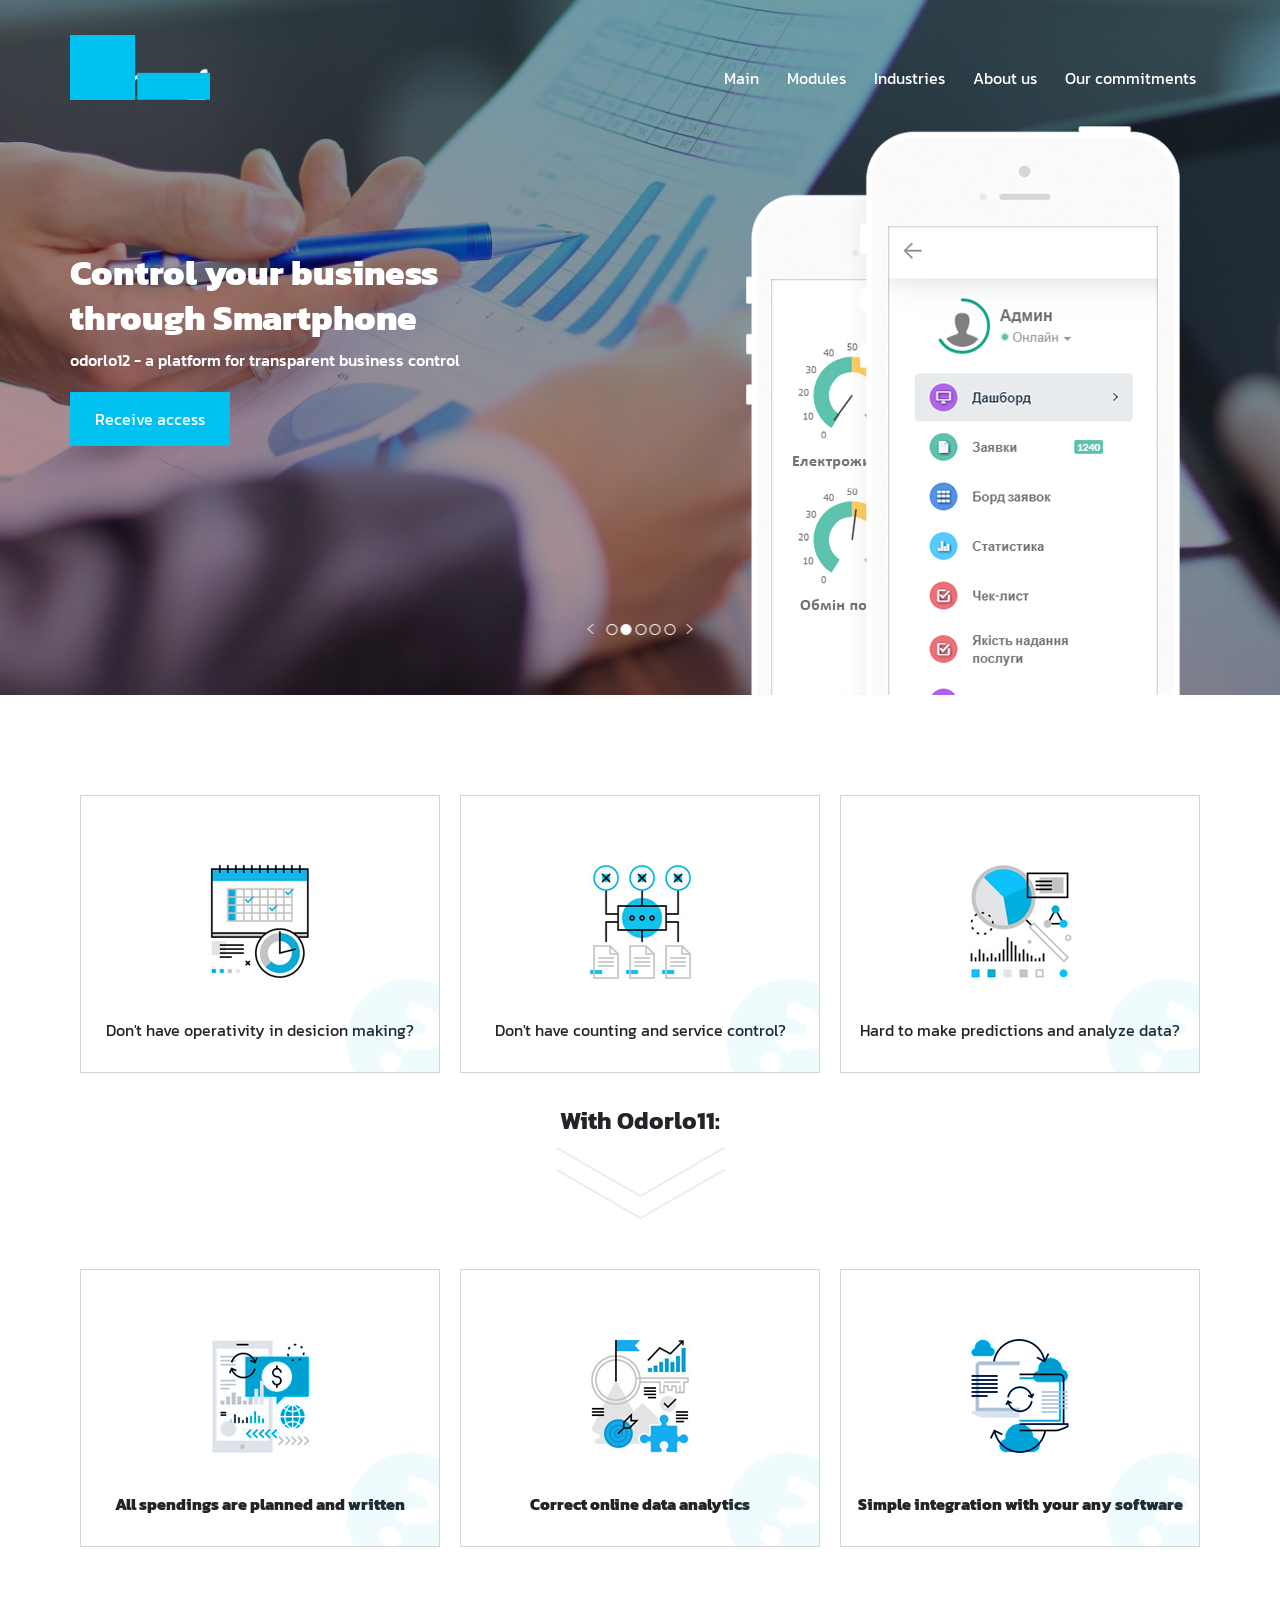
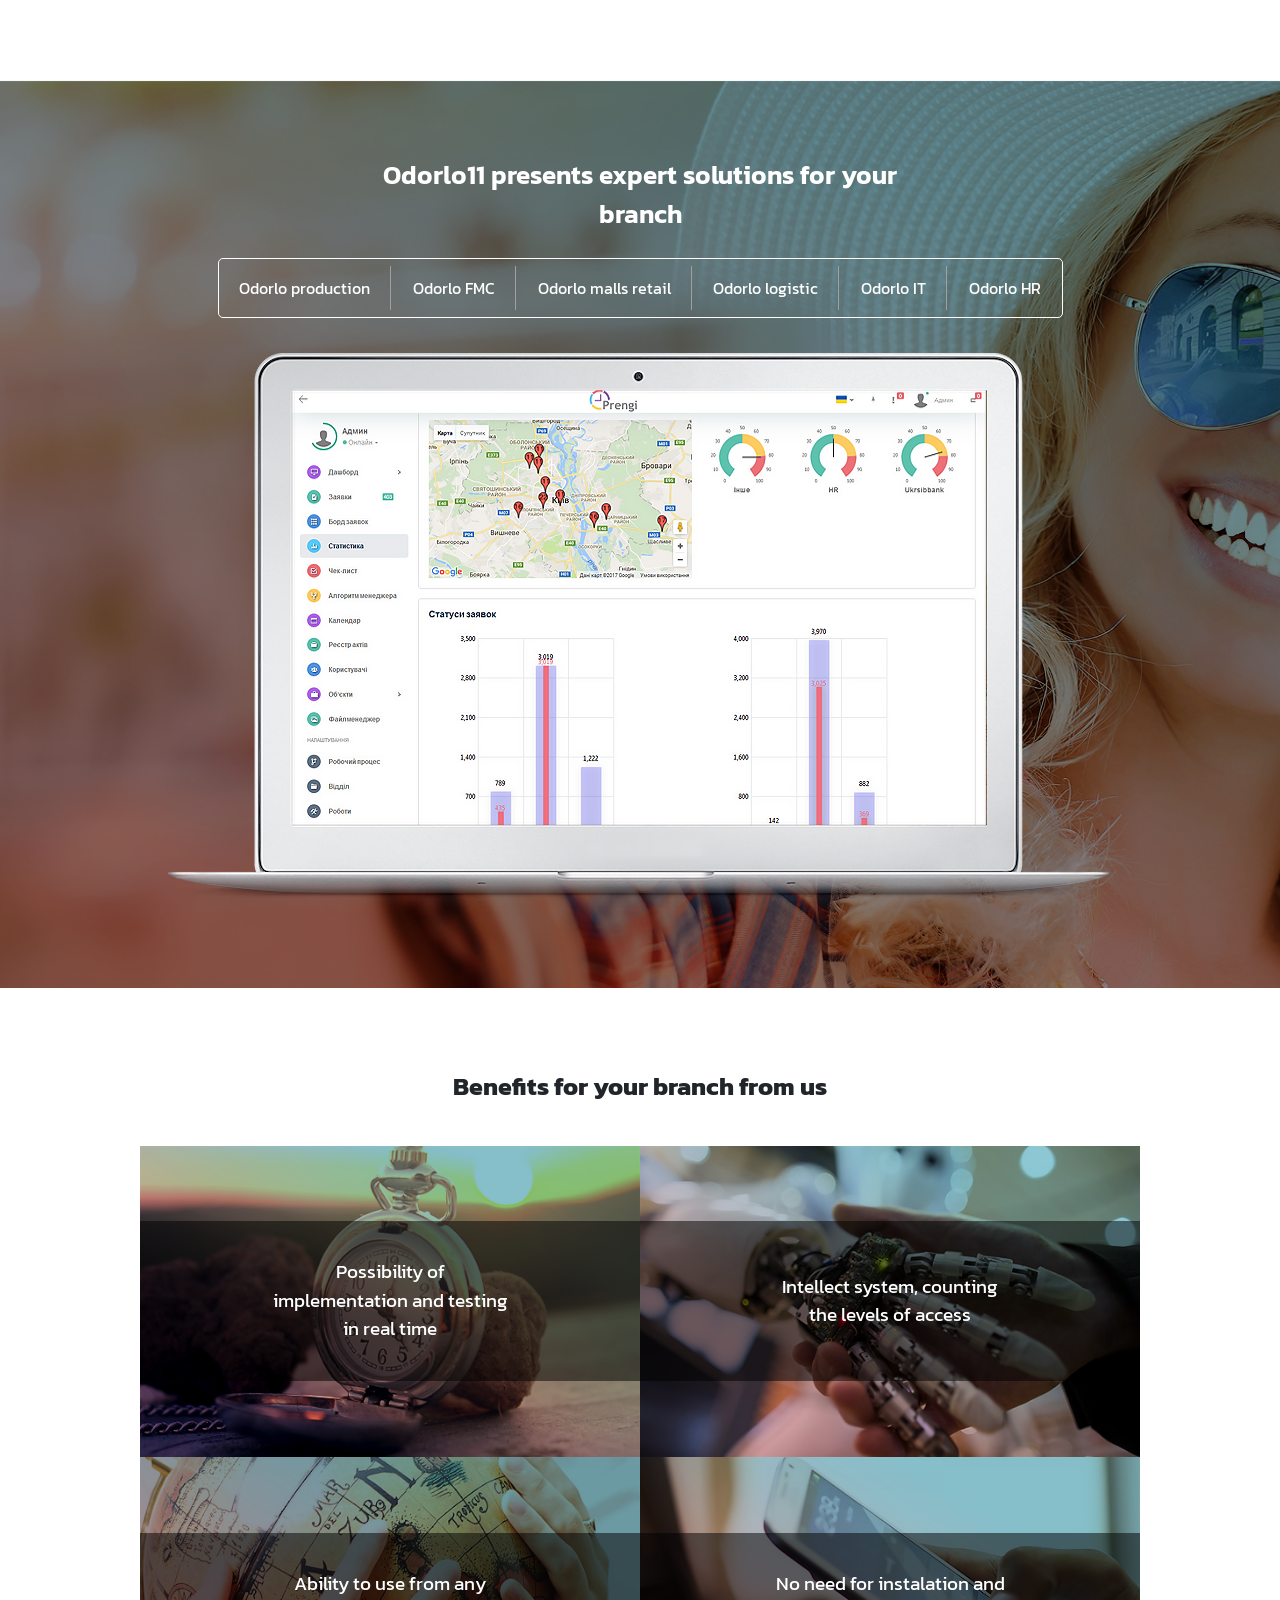
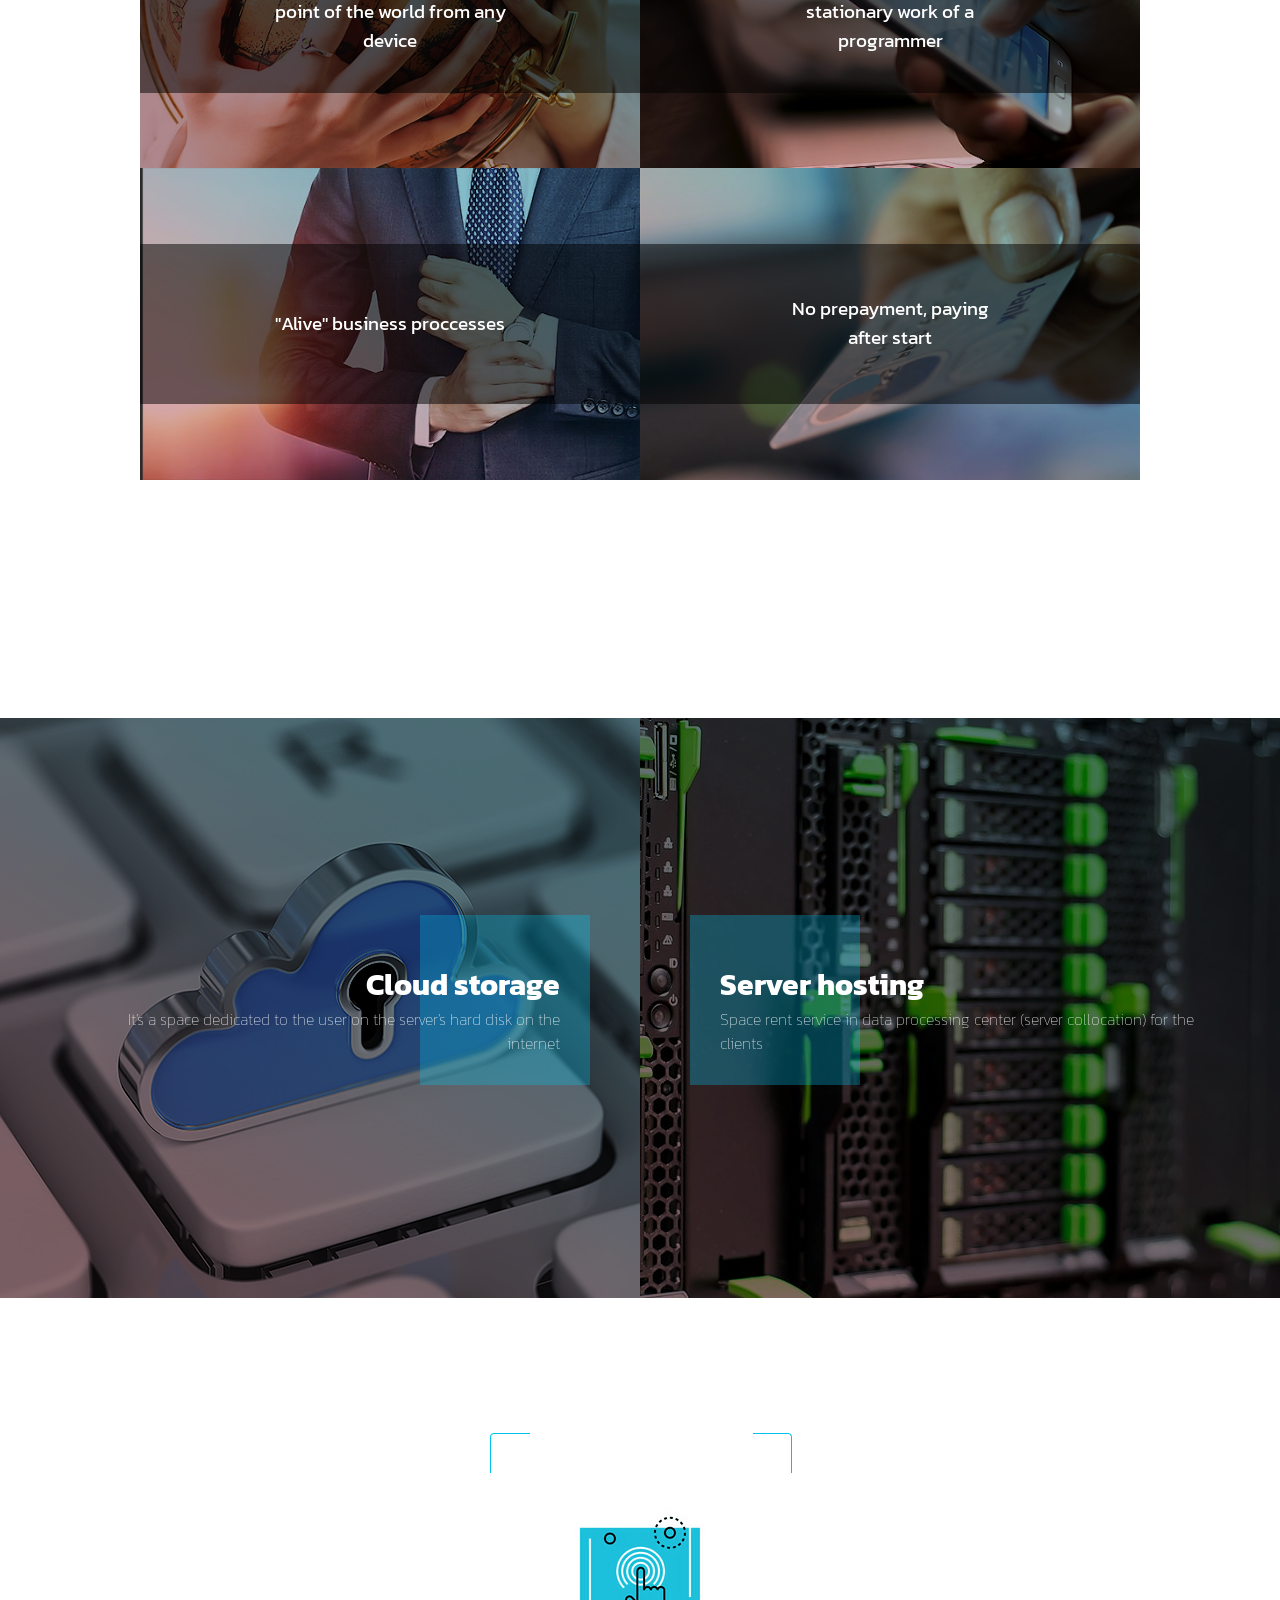
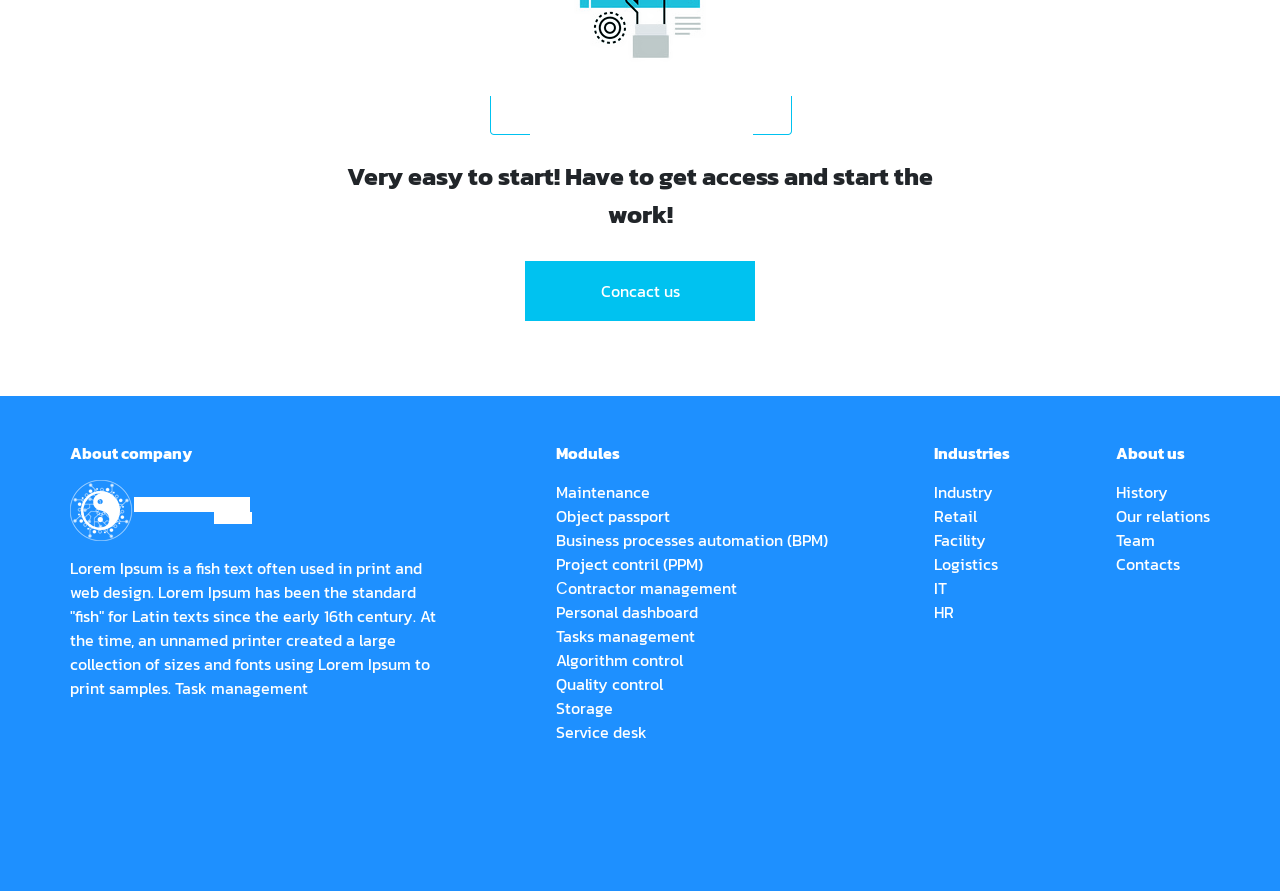
<file: docs/index.html>
<!DOCTYPE html><html lang="ru"><head><meta charset="UTF-8"><meta name="viewport" content="width=device-width,initial-scale=1"><meta http-equiv="X-UA-Compatible" content="ie=edge"><title>Portfolio</title><meta name="title" content="Мое портфолио"><meta name="description" content="Здесь вы сможете ознакомиться с моими работами и узнать больше обо мне"><!-- Open Graph / Facebook --><meta property="og:type" content="website"><meta property="og:url" content="https://metatags.io/"><meta property="og:title" content="Мое портфолио"><meta property="og:description" content="Здесь вы сможете ознакомиться с моими работами и узнать больше обо мне"><meta property="og:image" content="https://metatags.io/assets/meta-tags-16a33a6a8531e519cc0936fbba0ad904e52d35f34a46c97a2c9f6f7dd7d336f2.png"><!-- Twitter --><meta property="twitter:card" content="summary_large_image"><meta property="twitter:url" content="https://metatags.io/"><meta property="twitter:title" content="Мое портфолио"><meta property="twitter:description" content="Здесь вы сможете ознакомиться с моими работами и узнать больше обо мне"><meta property="twitter:image" content="https://metatags.io/assets/meta-tags-16a33a6a8531e519cc0936fbba0ad904e52d35f34a46c97a2c9f6f7dd7d336f2.png"><!-- Favicon  --><link rel="apple-touch-icon" sizes="57x57" href="icons/favicon//apple-icon-57x57.png"><link rel="apple-touch-icon" sizes="60x60" href="icons/favicon//apple-icon-60x60.png"><link rel="apple-touch-icon" sizes="72x72" href="icons/favicon//apple-icon-72x72.png"><link rel="apple-touch-icon" sizes="76x76" href="icons/favicon//apple-icon-76x76.png"><link rel="apple-touch-icon" sizes="114x114" href="icons/favicon//apple-icon-114x114.png"><link rel="apple-touch-icon" sizes="120x120" href="icons/favicon//apple-icon-120x120.png"><link rel="apple-touch-icon" sizes="144x144" href="icons/favicon//apple-icon-144x144.png"><link rel="apple-touch-icon" sizes="152x152" href="icons/favicon//apple-icon-152x152.png"><link rel="apple-touch-icon" sizes="180x180" href="icons/favicon//apple-icon-180x180.png"><link rel="icon" type="image/png" sizes="192x192" href="icons/favicon//android-icon-192x192.png"><link rel="icon" type="image/png" sizes="32x32" href="icons/favicon//favicon-32x32.png"><link rel="icon" type="image/png" sizes="96x96" href="icons/favicon//favicon-96x96.png"><link rel="icon" type="image/png" sizes="16x16" href="icons/favicon//favicon-16x16.png"><link rel="manifest" href="icons/favicon//manifest.json"><meta name="msapplication-TileColor" content="#ffffff"><meta name="msapplication-TileImage" content="icons/favicon//ms-icon-144x144.png"><meta name="theme-color" content="#ffffff"><link rel="stylesheet" href="css/style.min.css"></head><body><!-- <section class="flags">
        <div class="container">
            <div class="flags__wrapper">
                <div class="flags__elem">
                    <div class="flags__img"><img src="img/spain.png" alt="spain"></div>
                    <div class="flags__country">Spain</div>
                    <div class="flags__info">Tel. +34 939 581 576</div>
                    <div class="flags__contacts">eernestoramiirez5@gmail.com</div>
                </div>
                <div class="flags__elem">
                    <div class="flags__img"><img src="img/italy.png" alt="Italy"></div>
                    <div class="flags__country">Italy</div>
                    <div class="flags__info">Via Galileo Ferraris 140</div>
                    <div class="flags__contacts">tel. +139 0386 1232152 </div>
                </div>
                <div class="flags__elem">
                    <div class="flags__img"><img src="img/estonia.png" alt="estonia"></div>
                    <div class="flags__country">Estonia</div>
                    <div class="flags__info">K. Karbery 16/27, 13812 Tallin</div>
                    <div class="flags__contacts">eernestoramiirez5@gmail.com</div>
                </div>
                <div class="flags__elem">
                    <div class="flags__img"><img src="img/great_britain.png" alt="spain"></div>
                    <div class="flags__country">Great Britain</div>
                    <div class="flags__info">E20LP </div>
                    <div class="flags__contacts">tel. +44 750 109 55 29</div>
                </div>
                <div class="flags__elem">
                    <div class="flags__img"><img src="img/spain.png" alt="spain"></div>
                    <div class="flags__country">Spain</div>
                    <div class="flags__info">Tel: +34 939 581 576</div>
                    <div class="flags__contacts">eernestoramiirez5@gmail.com</div>
                </div>
            </div>
        </div>
    </section> --><header class="header"><div class="deli"><div class="deli__div"></div><div class="deli__div"></div><div class="deli__div"></div></div><div class="menu__overlay"><div class="menu__wrapper"><div class="close">X</div><ul class="menu__nav"><li><a href="#">Main</a></li><li><a href="#">Modules</a></li><li><a href="#">Industries</a></li><li><a href="#">About us</a></li><li><a href="#">Our commitments</a></li></ul></div></div><div class="container"><div class="header__menu"><div class="header__logo"><img src="img/logo.png" alt="logo"></div><ul class="header__nav"><li><a href="#">Main</a></li><li><a href="#">Modules</a></li><li><a href="#">Industries</a></li><li><a href="#">About us</a></li><li><a href="#">Our commitments</a></li></ul></div><div class="header__info"><h2 class="header__title">Control your business through Smartphone</h2><div class="header__subtitle">odorlo12 - a platform for transparent business control</div><button class="header__btn">Receive access</button></div><img src="img/phones.png" alt="Phones" class="header__phones"> <img src="img/slider_dots.png" alt="Dots" class="header__dots"></div></header><section class="odorlo12"><div class="container"><div class="odorlo12__wrapper"><div class="odorlo12__elem"><img src="img/odorlo12_1.png" alt=""><div class="odorlo12__text">Don't have operativity in desicion making?</div><img src="img/odorlo12_siman.png" alt="siman" class="odorlo12__siman"></div><div class="odorlo12__elem"><img src="img/odorlo12_2.png" alt=""><div class="odorlo12__text">Don't have counting and service control?</div><img src="img/odorlo12_siman.png" alt="siman" class="odorlo12__siman"></div><div class="odorlo12__elem"><img src="img/odorlo12_3.png" alt=""><div class="odorlo12__text">Hard to make predictions and analyze data?</div><img src="img/odorlo12_siman.png" alt="siman" class="odorlo12__siman"></div></div><div class="odorlo12__arrows"><h2 class="odorlo12__text">With Odorlo11:</h2><img src="img/odorlo12_arrows.png" alt="arrows"></div><div class="odorlo12__wrapper"><div class="odorlo12__elem"><img src="img/odorlo12_5.png" alt=""><div class="odorlo12__text bold">All spendings are planned and written</div><img src="img/odorlo12_siman.png" alt="siman" class="odorlo12__siman"></div><div class="odorlo12__elem"><img src="img/odorlo12_7.png" alt=""><div class="odorlo12__text bold">Correct online data analytics</div><img src="img/odorlo12_siman.png" alt="siman" class="odorlo12__siman"></div><div class="odorlo12__elem"><img src="img/odorlo12_8.png" alt=""><div class="odorlo12__text bold">Simple integration with your any software</div><img src="img/odorlo12_siman.png" alt="siman" class="odorlo12__siman"></div></div></div></section><section class="solutions"><div class="container"><h2 class="solutions__text">Odorlo11 presents expert solutions for your branch</h2><div class="solutions__open"><img src="img/odorlo12_arrows.png" alt=""></div><ul class="solutions__menu"><li><a href="#">Odorlo production</a></li><li><a href="#">Odorlo FMC</a></li><li><a href="#">Odorlo malls retail</a></li><li><a href="#">Odorlo logistic</a></li><li><a href="#">Odorlo IT</a></li><li><a href="#">Odorlo HR</a></li></ul><div class="solutions__img"><img src="img/solutions_img.png" alt="computer"></div></div></section><section class="benefits"><div class="container"><h3 class="benefits__title">Benefits for your branch from us</h3><div class="benefits__wrapper"><div class="benefits__item"><img src="img/benefits_img1.png" alt="clock"><div class="benefits__text">Possibility of implementation and testing in real time</div></div><div class="benefits__item"><img src="img/benefits_img2.png" alt="Robot"><div class="benefits__text">Intellect system, counting the levels of access</div></div><div class="benefits__item"><img src="img/benefits_img3.png" alt="Globus"><div class="benefits__text">Ability to use from any point of the world from any device</div></div><div class="benefits__item"><img src="img/benefits_img5.png" alt="phone"><div class="benefits__text">No need for instalation and stationary work of a programmer</div></div><div class="benefits__item"><img src="img/benefits_img6.png" alt="jacket"><div class="benefits__text">"Alive" business proccesses</div></div><div class="benefits__item"><img src="img/benefits_img7.png" alt="Pay"><div class="benefits__text">No prepayment, paying after start</div></div></div></div></section><section class="options"><div class="options__wrapper"><div class="options__img1"><div class="options__info"><div class="options__title">Cloud storage</div><div class="options__text">It's a space dedicated to the user on the server's hard disk on the internet</div><div class="options__square"></div></div></div><div class="options__img2"><div class="options__info2"><div class="options__title">Server hosting</div><div class="options__text">Space rent service in data processing center (server collocation) for the clients</div><div class="options__square2"></div></div></div></div></section><section class="start"><div class="container"><div class="start__wrapper"><div class="start__img"><img class="start__icon" src="img/start_icon.png" alt="start icon"> <img class="start__brackets" src="img/start_brackets.png" alt="brackets"></div><h3 class="start__title">Very easy to start! Have to get access and start the work!</h3><button class="start__btn">Concact us</button></div></div></section><footer class="footer"><div class="container"><div class="footer__wrapper"><div class="footer__item"><div class="footer__title">About company</div><div class="footer__logo"><img src="img/footer_logo.png" alt="footer logo"></div><div class="footer__text">Lorem Ipsum is a fish text often used in print and web design. Lorem Ipsum has been the standard "fish" for Latin texts since the early 16th century. At the time, an unnamed printer created a large collection of sizes and fonts using Lorem Ipsum to print samples. Task management</div></div><div class="footer__item"><div class="footer__title">Modules</div><ul class="footer__list"><li><a href="#">Maintenance</a></li><li><a href="#">Object passport</a></li><li><a href="#">Business processes automation (BPM)</a></li><li><a href="#">Project contril (PPM)</a></li><li><a href="#">Сontractor management</a></li><li><a href="#">Personal dashboard</a></li><li><a href="#">Tasks management</a></li><li><a href="#">Algorithm control</a></li><li><a href="#">Quality control</a></li><li><a href="#">Storage</a></li><li><a href="#">Service desk</a></li></ul></div><div class="footer__item"><div class="footer__title">Industries</div><ul class="footer__list"><li><a href="#">Industry</a></li><li><a href="#">Retail</a></li><li><a href="#">Facility</a></li><li><a href="#">Logistics</a></li><li><a href="#">IT</a></li><li><a href="#">HR</a></li></ul></div><div class="footer__item"><div class="footer__title">About us</div><ul class="footer__list"><li><a href="#">History</a></li><li><a href="#">Our relations</a></li><li><a href="#">Team</a></li><li><a href="#">Contacts</a></li></ul></div></div></div></footer><script src="js/script.js"></script></body></html>
</file>
<file: docs/css/style.min.css>
/*!
 * Bootstrap Reboot v4.3.1 (https://getbootstrap.com/)
 * Copyright 2011-2019 The Bootstrap Authors
 * Copyright 2011-2019 Twitter, Inc.
 * Licensed under MIT (https://github.com/twbs/bootstrap/blob/master/LICENSE)
 * Forked from Normalize.css, licensed MIT (https://github.com/necolas/normalize.css/blob/master/LICENSE.md)
 */@import url(https://fonts.googleapis.com/css2?family=Kanit:ital,wght@0,300;0,800;1,500&display=swap);*,::after,::before{box-sizing:border-box}html{font-family:sans-serif;line-height:1.15;-webkit-text-size-adjust:100%;-webkit-tap-highlight-color:transparent}article,aside,figcaption,figure,footer,header,hgroup,main,nav,section{display:block}body{margin:0;font-family:-apple-system,BlinkMacSystemFont,"Segoe UI",Roboto,"Helvetica Neue",Arial,"Noto Sans",sans-serif,"Apple Color Emoji","Segoe UI Emoji","Segoe UI Symbol","Noto Color Emoji";font-size:1rem;font-weight:400;line-height:1.5;color:#212529;text-align:left;background-color:#fff}[tabindex="-1"]:focus{outline:0!important}hr{box-sizing:content-box;height:0;overflow:visible}h1,h2,h3,h4,h5,h6{margin-top:0;margin-bottom:.5rem}p{margin-top:0;margin-bottom:1rem}abbr[data-original-title],abbr[title]{text-decoration:underline;-webkit-text-decoration:underline dotted;text-decoration:underline dotted;cursor:help;border-bottom:0;-webkit-text-decoration-skip-ink:none;text-decoration-skip-ink:none}address{margin-bottom:1rem;font-style:normal;line-height:inherit}dl,ol,ul{margin-top:0;margin-bottom:1rem}ol ol,ol ul,ul ol,ul ul{margin-bottom:0}dt{font-weight:700}dd{margin-bottom:.5rem;margin-left:0}blockquote{margin:0 0 1rem}b,strong{font-weight:bolder}small{font-size:80%}sub,sup{position:relative;font-size:75%;line-height:0;vertical-align:baseline}sub{bottom:-.25em}sup{top:-.5em}a{color:#007bff;text-decoration:none;background-color:transparent}a:hover{color:#0056b3;text-decoration:underline}a:not([href]):not([tabindex]){color:inherit;text-decoration:none}a:not([href]):not([tabindex]):focus,a:not([href]):not([tabindex]):hover{color:inherit;text-decoration:none}a:not([href]):not([tabindex]):focus{outline:0}code,kbd,pre,samp{font-family:SFMono-Regular,Menlo,Monaco,Consolas,"Liberation Mono","Courier New",monospace;font-size:1em}pre{margin-top:0;margin-bottom:1rem;overflow:auto}figure{margin:0 0 1rem}img{vertical-align:middle;border-style:none}svg{overflow:hidden;vertical-align:middle}table{border-collapse:collapse}caption{padding-top:.75rem;padding-bottom:.75rem;color:#6c757d;text-align:left;caption-side:bottom}th{text-align:inherit}label{display:inline-block;margin-bottom:.5rem}button{border-radius:0}button:focus{outline:1px dotted;outline:5px auto -webkit-focus-ring-color}button,input,optgroup,select,textarea{margin:0;font-family:inherit;font-size:inherit;line-height:inherit}button,input{overflow:visible}button,select{text-transform:none}select{word-wrap:normal}[type=button],[type=reset],[type=submit],button{-webkit-appearance:button}[type=button]:not(:disabled),[type=reset]:not(:disabled),[type=submit]:not(:disabled),button:not(:disabled){cursor:pointer}[type=button]::-moz-focus-inner,[type=reset]::-moz-focus-inner,[type=submit]::-moz-focus-inner,button::-moz-focus-inner{padding:0;border-style:none}input[type=checkbox],input[type=radio]{box-sizing:border-box;padding:0}input[type=date],input[type=datetime-local],input[type=month],input[type=time]{-webkit-appearance:listbox}textarea{overflow:auto;resize:vertical}fieldset{min-width:0;padding:0;margin:0;border:0}legend{display:block;width:100%;max-width:100%;padding:0;margin-bottom:.5rem;font-size:1.5rem;line-height:inherit;color:inherit;white-space:normal}progress{vertical-align:baseline}[type=number]::-webkit-inner-spin-button,[type=number]::-webkit-outer-spin-button{height:auto}[type=search]{outline-offset:-2px;-webkit-appearance:none}[type=search]::-webkit-search-decoration{-webkit-appearance:none}::-webkit-file-upload-button{font:inherit;-webkit-appearance:button}output{display:inline-block}summary{display:list-item;cursor:pointer}template{display:none}[hidden]{display:none!important}*{font-family:Kanit,sans-serif;margin:0;padding:0}.container{max-width:1140px;margin:0 auto}.flags{min-height:85px;padding:20px 0}.flags__wrapper{display:grid;grid-template-columns:repeat(5,200px);-webkit-box-pack:justify;justify-content:space-between;padding:0 20px}.flags__elem{display:grid;grid-template-columns:repeat(2,auto);grid-template-rows:repeat(2,10px);gap:10px 20px;-webkit-box-pack:left;justify-content:left}.flags__img{grid-row:1/4;align-self:baseline}.flags__country{font-weight:800;font-size:12px}.flags__info{font-size:10px}.flags__contacts{font-size:10px}.header{min-height:695px;background:url(../img/header_bg.png) center center/cover;padding:35px 0 190px 0;position:relative}.header__menu{display:-webkit-box;display:flex;-webkit-box-pack:justify;justify-content:space-between;-webkit-box-align:end;align-items:flex-end}.header__nav{display:-webkit-box;display:flex;width:500px;justify-content:space-around;margin-bottom:10px}.header__nav li{list-style-type:none}.header__nav li a{text-decoration:none;color:#fff}.header__nav li a:hover{color:#00c2f0}.header__info{color:#fff;width:500px;margin-top:150px}.header__title{font-weight:800;font-size:35px;line-height:45px}.header__subtitle{font-weight:500}.header__btn{color:#fff;background-color:#00c2f0;border:none;padding:15px 25px;margin-top:20px}.header__btn:hover{background-color:#1e90ff}.header__phones{display:block;position:absolute;bottom:0;right:100px}.header__dots{position:absolute;left:50%;bottom:60px;-webkit-transform:translateX(-50%);transform:translateX(-50%)}.menu__overlay{width:100%;height:100%;background-color:rgba(0,0,0,.5);position:absolute;top:0;z-index:20;opacity:0;visibility:hidden;-webkit-transition:all .6s;transition:all .6s}.menu__wrapper{background-color:#1e90ff;height:100%;width:300px;position:fixed;left:100%;-webkit-transition:all .6s;transition:all .6s}.menu__nav{padding:50px 20px}.menu__nav li{list-style-type:none;margin-top:25px}.menu__nav li a{color:#fff;font-size:30px}.deli{width:40px;height:30px;position:absolute;right:30px;top:30px;display:-webkit-box;display:flex;-webkit-box-pack:justify;justify-content:space-between;-webkit-box-orient:vertical;-webkit-box-direction:normal;flex-direction:column;cursor:pointer;display:none}.deli__div{width:100%;height:3px;background-color:#fff}.active{visibility:visible;opacity:1}.wrapper_active{left:0}.close{position:absolute;color:#fff;font-size:20px;right:10px;top:3px;-webkit-transform:scaleX(1.4);transform:scaleX(1.4);cursor:pointer}.odorlo12{min-height:985px;padding:80px 0}.odorlo12__wrapper{display:-webkit-box;display:flex;justify-content:space-around;text-align:center;flex-wrap:wrap}.odorlo12__elem{padding:30px 0;border:1px solid #d4d4d4;position:relative;width:360px;overflow:hidden;margin-top:20px}.odorlo12__elem img{display:block;margin:0 auto}.odorlo12__siman{position:absolute;right:-35px;bottom:-35px}.odorlo12__arrows{width:230px;text-align:center;margin:30px auto}.odorlo12 .bold{font-weight:800}.solutions{min-height:880px;padding:75px 0;background:url(../img/solutions_bg.png) center center/cover}.solutions__text{text-align:center;margin:0 auto;font-weight:600;width:600px;font-size:26px;color:#fff}.solutions__menu{display:-webkit-box;display:flex;width:845px;margin:0 auto;border:1px solid #fff;border-radius:5px;height:60px;margin-top:25px;justify-content:space-around;-webkit-box-align:center;align-items:center;-webkit-transition:1s all;transition:1s all}.solutions__menu li{list-style-type:none;border-right:1px solid #a0a0a0;padding:10px 20px;-webkit-transition:.5s all;transition:.5s all}.solutions__menu li:nth-last-child(1){border:none}.solutions__menu li:hover{padding:0 20px}.solutions__menu li a{text-decoration:none;color:#fff;-webkit-transition:.5s all;transition:.5s all}.solutions__menu li a:hover{color:#00c2f0}.solutions__img{margin:35px auto 0 auto;width:950px}.solutions__open{margin:15px auto 0 auto;width:100px;display:-webkit-box;display:flex;-webkit-box-pack:center;justify-content:center;-webkit-transition:.5s all;transition:.5s all;cursor:pointer}.solutions__open img{width:90px}.solutions .solutions__active{height:350px!important;opacity:1!important}.arrows__opposite{-webkit-transform:rotate(180deg);transform:rotate(180deg)}.benefits{min-height:1330px;padding:80px 80px}.benefits__title{text-align:center;margin-bottom:40px;font-size:25px}.benefits__wrapper{width:1000px;display:-webkit-box;display:flex;flex-wrap:wrap;margin:0 auto;-webkit-box-pack:center;justify-content:center}.benefits__item{width:500px;position:relative}.benefits__item img{display:block;width:100%;position:relative;z-index:0}.benefits__text{position:absolute;width:100%;height:160px;font-size:19px;background-color:rgba(0,0,0,.5);z-index:1;top:50%;display:-webkit-box;display:flex;-webkit-box-align:center;align-items:center;-webkit-box-pack:center;justify-content:center;color:#fff;-webkit-transform:translateY(-50%);transform:translateY(-50%);padding:40px 130px;text-align:center}.options{height:580px}.options__wrapper{display:-webkit-box;display:flex;height:100%}.options__img1{height:100%;width:100%;background:url(../img/options_img1.png) center center/cover;display:-webkit-box;display:flex;-webkit-box-align:center;align-items:center;-webkit-box-pack:end;justify-content:flex-end}.options__img2{height:100%;width:100%;background:url(../img/options_img2.png) center center/cover;display:-webkit-box;display:flex;-webkit-box-align:center;align-items:center;-webkit-box-pack:start;justify-content:flex-start}.options__info{color:#fff;text-align:right;width:480px;margin-right:80px;position:relative}.options__info2{color:#fff;text-align:left;width:480px;position:relative;margin-left:80px}.options__title{font-size:30px;font-weight:700;position:relative;z-index:3}.options__text{font-weight:lighter;position:relative;z-index:3}.options__square{width:170px;height:170px;position:absolute;background-color:rgba(0,194,240,.3);right:-30px;bottom:-30px;z-index:0}.options__square2{width:170px;height:170px;position:absolute;background-color:rgba(0,194,240,.3);left:-30px;bottom:-30px;z-index:0}.start{min-height:690px;padding:170px 0 75px 0}.start__wrapper{width:600px;display:-webkit-box;display:flex;-webkit-box-pack:center;justify-content:center;-webkit-box-orient:vertical;-webkit-box-direction:normal;flex-direction:column;margin:0 auto}.start__img{position:relative;width:300px;display:-webkit-box;display:flex;-webkit-box-pack:center;justify-content:center;margin:0 auto}.start__brackets{position:absolute;top:-35px;left:0;-webkit-transition:all 1s;transition:all 1s;cursor:pointer}.start__brackets:hover{-webkit-transform:scale(.65);transform:scale(.65)}.start__icon{display:block}.start__title{font-size:25px;text-align:center;margin-top:50px}.start__btn{margin:20px auto 0 auto;width:230px;height:60px;color:#fff;background-color:#00c2f0;border:none;padding:15px 25px;cursor:pointer}.start__btn:hover{background-color:#1e90ff}.footer{min-height:495px;background-color:#1e90ff;padding:45px 0 40px 0}.footer__wrapper{color:#fff;display:-webkit-box;display:flex;-webkit-box-pack:justify;justify-content:space-between}.footer__list li{list-style-type:none}.footer__list li a{color:#fff}.footer__title{margin-bottom:15px;font-weight:700}.footer__text{width:380px;margin-top:15px}@media (max-width:1200px){.flags{display:none}.header .header__phones{display:none}.header .header__info{margin:150px auto 0 auto}.container{padding:0 15px}.odorlo12__wrapper{-webkit-box-pack:space-evenly;justify-content:space-evenly}.solutions__menu{width:100%;-webkit-transition:1s all;transition:1s all}.solutions__img{width:100%!important}.solutions__img img{width:100%}.benefits__wrapper{width:100%}.benefits__wrapper .benefits__item{margin-bottom:20px}.options__wrapper{-webkit-box-orient:vertical;-webkit-box-direction:normal;flex-direction:column}.options__img1,.options__img2{-webkit-box-pack:center;justify-content:center}.start{padding-top:100px}.start__wrapper{width:100%}}@media (min-width:992px){.solutions__open{display:none}}@media (max-width:992px){.solutions .solutions__menu{-webkit-box-orient:vertical;-webkit-box-direction:normal;flex-direction:column;width:300px;height:0;overflow:hidden;opacity:0}.solutions .solutions__menu li{border:none}.solutions .solutions__menu li:hover{padding:10px 20px}.solutions__text{width:100%}.footer__wrapper{flex-wrap:wrap;margin:0 auto;width:100%;-webkit-box-pack:space-evenly;justify-content:space-evenly}.footer__item{width:50%;text-align:center}.footer__text{width:100%}}@media (max-width:768px){.header__nav{display:none}.deli{display:-webkit-box;display:flex}.benefits__text{padding:10px 10px;height:100%}.footer__wrapper{-webkit-box-orient:vertical;-webkit-box-direction:normal;flex-direction:column;-webkit-box-align:center;align-items:center}}@media (max-width:576px){.header__info{width:100%}.benefits{min-height:100%;padding-bottom:10px}.benefits__text{font-size:15px}.solutions{min-height:660px}}
</file>
